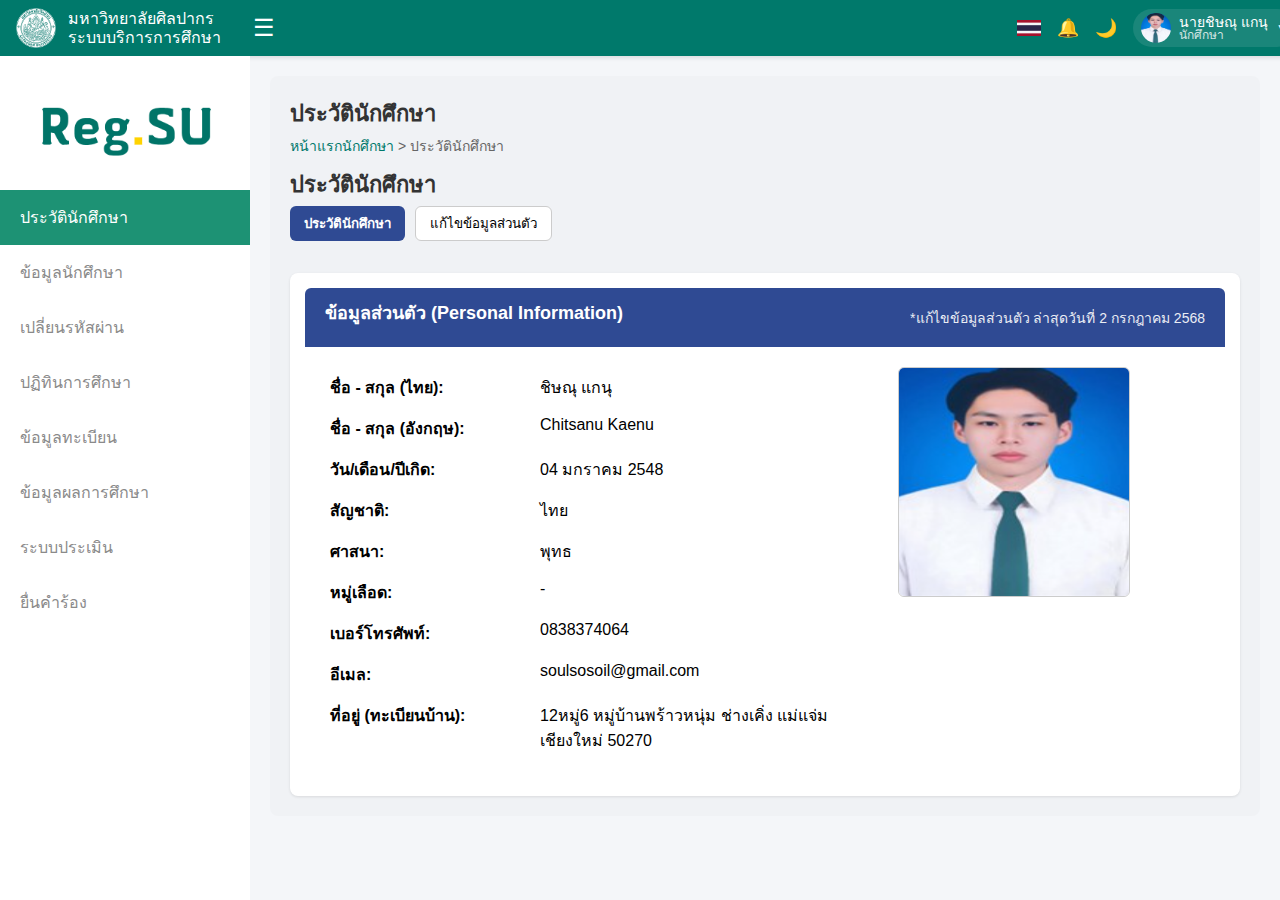
<file: index.html>
<!DOCTYPE html>
<html lang="th">
<head>
  <meta charset="UTF-8">
  <title>ประวัตินักศึกษา | มหาวิทยาลัยศิลปากร</title>
  <link rel="stylesheet" href="last.css"> <!-- เชื่อมไฟล์ CSS -->
  <link rel="stylesheet" href="script.js"> <!-- JAVASCRIPT -->
</head>
<body>
    <div class="header-bar">
    <div class="left-section">
        <img src="logo.png" alt="SU Logo" class="logo">
        <div class="title">
        <div>มหาวิทยาลัยศิลปากร</div>
        <div>ระบบบริการการศึกษา</div>
        </div>
        <div class="menu-icon">&#9776;</div>
    </div>

    <div class="right-section">
        <img src="flag.png" class="icon-small" alt="Thai">
        <span class="icon">🔔</span>
        <span class="icon">🌙</span>
        <div class="profile">
        <img src="profile.png" class="avatar" alt="Profile">
        <div class="name-role">
            <div class="name">นายชิษณุ แกนุ</div>
            <div class="role">นักศึกษา</div>
        </div>
        <span class="dropdown-arrow">▼</span>
        </div>
    </div>
    </div>

  <div class="sidebar">
    <h1><img src="reglogo.png" alt="reglogo" class="regsu-logo"></h1>
    <ul>
      <li class="active">ประวัตินักศึกษา</li>
      <li class="non-active"><a href="index21.html" style="text-decoration:none ; color: rgb(138, 138, 138);">ข้อมูลนักศึกษา</a></li>
      <li class="non-active"><a href="#" style="text-decoration:none ; color: rgb(138, 138, 138);">เปลี่ยนรหัสผ่าน</a></li>
      <li class="non-active"><a href="#" style="text-decoration:none ; color: rgb(138, 138, 138);">ปฏิทินการศึกษา</a></li>
      <li class="non-active"><a href="#" style="text-decoration:none ; color: rgb(138, 138, 138);">ข้อมูลทะเบียน</a></li>
      <li class="non-active"><a href="#" style="text-decoration:none ; color: rgb(138, 138, 138);">ข้อมูลผลการศึกษา</a></li>
      <li class="non-active"><a href="#" style="text-decoration:none ; color: rgb(138, 138, 138);">ระบบประเมิน</a></li>
      <li class="non-active"><a href="#" style="text-decoration:none ; color: rgb(138, 138, 138);">ยื่นคำร้อง</a></li>
    </ul>
  </div>

  <div class="main-content">
    <div class="top-bar">
    <div class="title-area">
      <h2>ประวัตินักศึกษา</h2>
        <div class="breadcrumb">
  <a href="#">หน้าแรกนักศึกษา</a> > <span>ประวัตินักศึกษา</span>
</div>

<div class="main-header">
  <div class="main-header-left">
    <h2 class="page-title">ประวัตินักศึกษา</h2>
    <div class="header-actions">
      <button class="active-btn">ประวัตินักศึกษา</button>
      <button class="secondary-btn">แก้ไขข้อมูลส่วนตัว</button>
    </div>
  </div>
  
</div>
  </div>
        <div class="profile-card">
  <div class="profile-header" >
    <div class="section-title">ข้อมูลส่วนตัว (Personal Information)</div>
    <div class="edit-date">*แก้ไขข้อมูลส่วนตัว ล่าสุดวันที่ 2 กรกฎาคม 2568</div>
  </div>

  <div class="profile-wrapper">
    <!-- ตารางข้อมูล -->
    <div class="info-table">
      <table>
        <tr>
          <td class="label">ชื่อ - สกุล (ไทย):</td>
          <td>ชิษณุ แกนุ</td>
        </tr>
        <tr>
          <td class="label">ชื่อ - สกุล (อังกฤษ):</td>
          <td>Chitsanu Kaenu</td>
        </tr>
        <tr>
          <td class="label">วัน/เดือน/ปีเกิด:</td>
          <td>04 มกราคม 2548</td>
        </tr>
        <tr>
          <td class="label">สัญชาติ:</td>
          <td>ไทย</td>
        </tr>
        <tr>
          <td class="label">ศาสนา:</td>
          <td>พุทธ</td>
        </tr>
        <tr>
          <td class="label">หมู่เลือด:</td>
          <td>-</td>
        </tr>
        <tr>
          <td class="label">เบอร์โทรศัพท์:</td>
          <td>0838374064</td>
        </tr>
        <tr>
          <td class="label">อีเมล:</td>
          <td>soulsosoil@gmail.com</td>
        </tr>
        <tr>
          <td class="label">ที่อยู่ (ทะเบียนบ้าน):</td>
          <td>12หมู่6 หมู่บ้านพร้าวหนุ่ม ช่างเคิ่ง แม่แจ่ม เชียงใหม่ 50270</td>
        </tr>
      </table>
    </div>

    <!-- รูปนักศึกษา -->
    <div class="profile-photo">
      <img src="profile.png" alt="student photo">
    </div>
  </div>
</div>

        
      </div>
    </div>
  </div>

  <script src="script.js"></script> <!-- เชื่อมไฟล์ JS -->
</body>
</html>
</file>
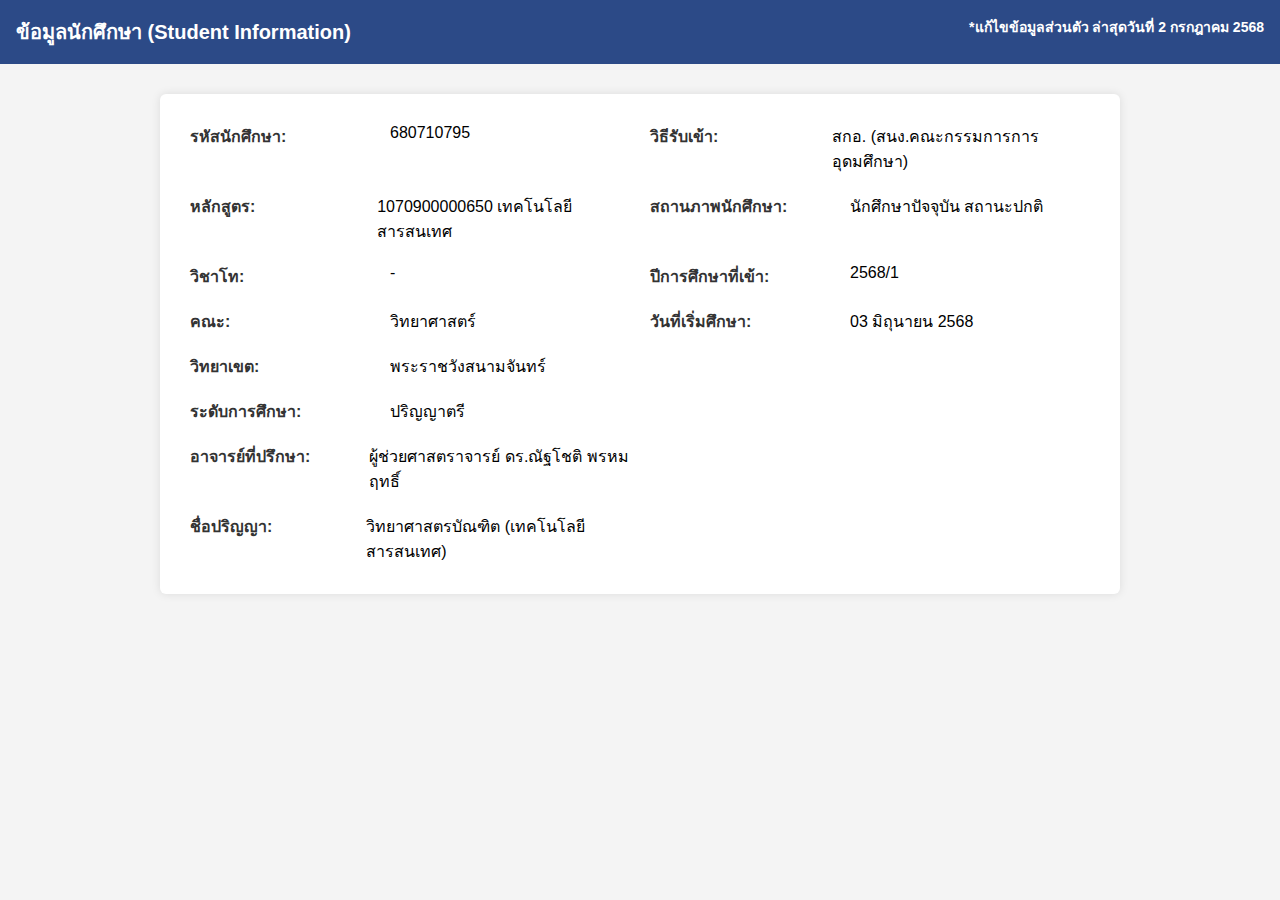
<file: index2.html>
<!DOCTYPE html>
<html lang="th">
<head>
  <meta charset="UTF-8">
  <title>ข้อมูลนักศึกษา</title>
  <style>
    body {
      font-family: sans-serif;
      margin: 0;
      padding: 0;
      background-color: #f4f4f4;
    }

    .header {
      background-color: #2c4a87;
      color: white;
      padding: 16px;
      font-size: 20px;
      font-weight: bold;
    }

    .container {
      background-color: white;
      margin: 30px auto;
      padding: 30px;
      max-width: 900px;
      border-radius: 6px;
      box-shadow: 0 0 10px rgba(0,0,0,0.1);
    }

    .info-table {
      display: grid;
      grid-template-columns: 1fr 1fr;
      gap: 20px;
    }

    .info-pair {
      display: flex;
    }

    .info-pair b {
      width: 200px;
      color: #333;
    }

    .top-note {
      float: right;
      font-size: 14px;
      color: #ffffff;
    }

    @media (max-width: 768px) {
      .info-table {
        grid-template-columns: 1fr;
      }
      .info-pair b {
        width: 150px;
      }
    }
  </style>
</head>
<body>

  <div class="header">
    ข้อมูลนักศึกษา (Student Information)
    <span class="top-note">*แก้ไขข้อมูลส่วนตัว ล่าสุดวันที่ 2 กรกฎาคม 2568</span>
  </div>

  <div class="container">
    <div class="info-table">
      <div class="info-pair"><b>รหัสนักศึกษา:</b> 680710795</div>
      <div class="info-pair"><b>วิธีรับเข้า:</b> สกอ. (สนง.คณะกรรมการการอุดมศึกษา)</div>

      <div class="info-pair"><b>หลักสูตร:</b> 1070900000650 เทคโนโลยีสารสนเทศ</div>
      <div class="info-pair"><b>สถานภาพนักศึกษา:</b> นักศึกษาปัจจุบัน สถานะปกติ</div>

      <div class="info-pair"><b>วิชาโท:</b> -</div>
      <div class="info-pair"><b>ปีการศึกษาที่เข้า:</b> 2568/1</div>

      <div class="info-pair"><b>คณะ:</b> วิทยาศาสตร์</div>
      <div class="info-pair"><b>วันที่เริ่มศึกษา:</b> 03 มิถุนายน 2568</div>

      <div class="info-pair"><b>วิทยาเขต:</b> พระราชวังสนามจันทร์</div>
      <div class="info-pair"><b></b></div>

      <div class="info-pair"><b>ระดับการศึกษา:</b> ปริญญาตรี</div>
      <div class="info-pair"><b></b></div>

      <div class="info-pair"><b>อาจารย์ที่ปรึกษา:</b> ผู้ช่วยศาสตราจารย์ ดร.ณัฐโชติ พรหมฤทธิ์</div>
      <div class="info-pair"><b></b></div>

      <div class="info-pair"><b>ชื่อปริญญา:</b> วิทยาศาสตรบัณฑิต (เทคโนโลยีสารสนเทศ)</div>
      <div class="info-pair"><b></b></div>
    </div>
  </div>

</body>
</html>
</file>
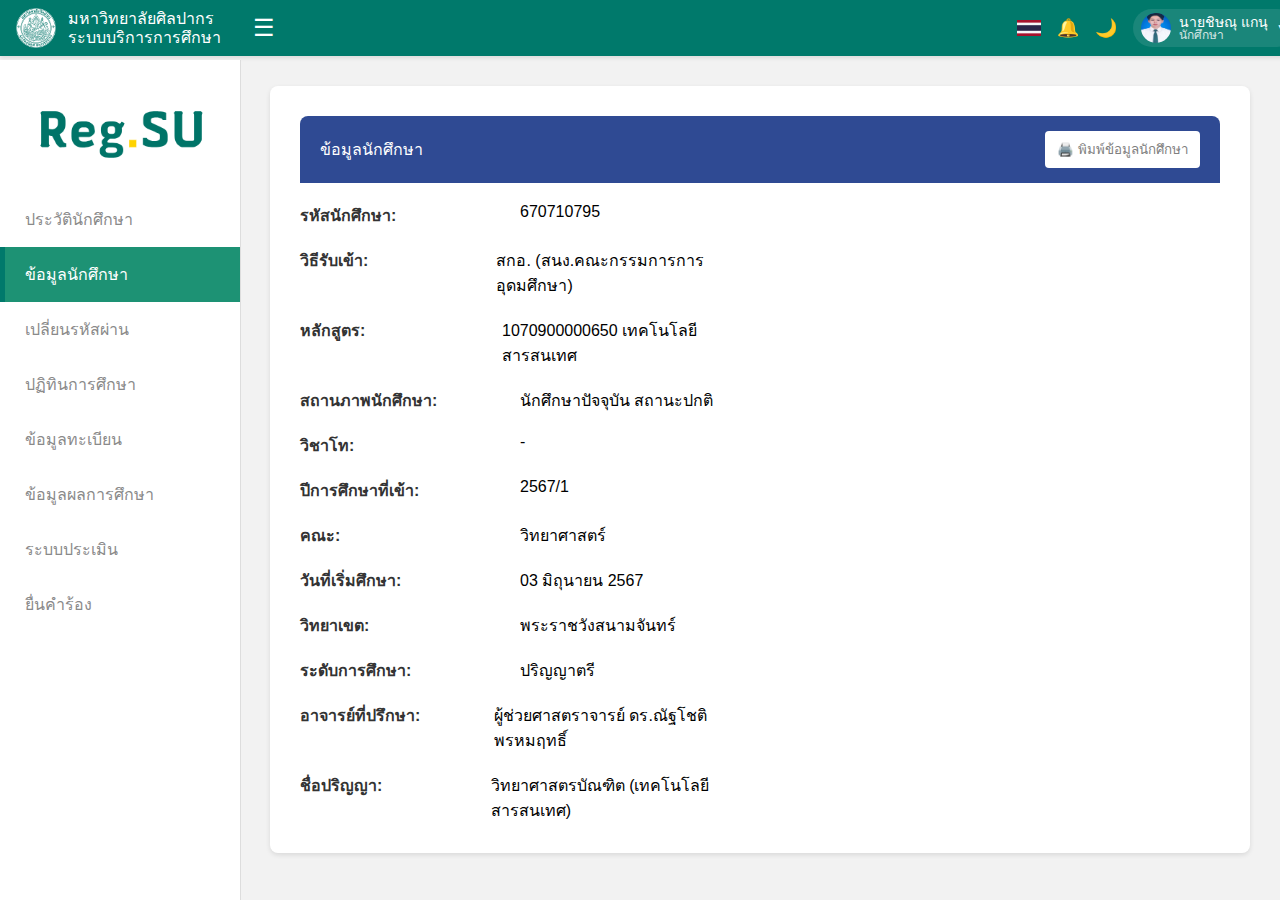
<file: index21.html>
<!DOCTYPE html>
<html lang="th">
<head>
  <meta charset="UTF-8">
  <title>ประวัตินักศึกษา | มหาวิทยาลัยศิลปากร</title>
  <link rel="stylesheet" href="style.css"> <!-- เชื่อมไฟล์ CSS -->
  <link rel="stylesheet" href="script.js"> <!-- JAVASCRIPT -->
  <style>
    body {
      margin: 0;
      font-family: "Segoe UI", sans-serif;
      background-color: #f2f2f2;
    }

    /* Header */


    .header h1 {
      font-size: 20px;
      margin: 0;
    }

    /* Sidebar */
    .header {
    background-color: #00796b;
    color: white;
    padding: 15px 30px;
    display: flex;
    justify-content: space-between;
    align-items: center;
    position: fixed;
    top: 0;
    left: 0;
    width: 100%;
    height: 60px;
    z-index: 1000;
    }

    .sidebar {
    width: 240px;
    background-color: white;
    height: 100vh;
    position: fixed;
    top: 60px; /* ไม่ให้ทับ header */
    left: 0;
    border-right: 1px solid #ddd;
    z-index: 1;
    }


    .sidebar h2 {
      font-size: 24px;
      margin: 20px;
      color: #00796b;
    }

    .sidebar ul {
      list-style: none;
      padding: 0;
      margin: 0;
    }

    .sidebar li {
      padding: 15px 20px;
      border-left: 5px solid transparent;
      cursor: pointer;
      color: #333;
    }

    .sidebar li:hover,
    .sidebar .active {
      background-color: #e0f2f1;
      border-left: 5px solid #00796b;
    }

    /* Main content */
    .main {
      margin-left: 240px;
      padding: 30px;
    }

    .card {
      background-color: white;
      border-radius: 8px;
      padding: 30px;
      box-shadow: 0 2px 5px rgba(0,0,0,0.1);
    }

    .card-header {
      display: flex;
      justify-content: space-between;
      align-items: center;
      background-color: #2f4a93;
      color: white;
      padding: 15px 20px;
      border-radius: 8px 8px 0 0;
    }

    .info-table {
      display: grid;
      grid-template-columns: 1fr 1fr;
      gap: 20px;
      padding-top: 20px;
    }

    .info-pair {
      display: flex;
    }

    .info-pair b {
      width: 220px;
      color: #333;
    }

    .print-button {
      background-color: white;
      color: grey;
      padding: 8px 12px;
      border: none;
      border-radius: 4px;
      cursor: pointer;
    }

    @media (max-width: 768px) {
      .info-table {
        grid-template-columns: 1fr;
      }
    }
  </style>
</head>
<body>
    <div class="header-bar">
    <div class="left-section">
        <img src="logo.png" alt="SU Logo" class="logo">
        <div class="title">
        <div>มหาวิทยาลัยศิลปากร</div>
        <div>ระบบบริการการศึกษา</div>
        </div>
        <div class="menu-icon">&#9776;</div>
    </div>

    <div class="right-section">
        <img src="flag.png" class="icon-small" alt="Thai">
        <span class="icon">🔔</span>
        <span class="icon">🌙</span>
        <div class="profile">
        <img src="profile.png" class="avatar" alt="Profile">
        <div class="name-role">
            <div class="name">นายชิษณุ แกนุ</div>
            <div class="role">นักศึกษา</div>
        </div>
        <span class="dropdown-arrow">▼</span>
        </div>
    </div>
    </div>

  <div class="sidebar">
    <h1><img src="reglogo.png" alt="reglogo" class="regsu-logo"></h1>
    <ul>
      <li class="non-active"><a href="last.html" style="text-decoration: none; color: rgb(138, 138, 138);">ประวัตินักศึกษา</a></li>
      <li class="active"><a href="index21.html" style="text-decoration:none ; color: #ffff;">ข้อมูลนักศึกษา</a></li>
      <li class="non-active"><a href="#" style="text-decoration:none ; color: rgb(138, 138, 138);">เปลี่ยนรหัสผ่าน</a></li>
      <li class="non-active"><a href="#" style="text-decoration:none ; color: rgb(138, 138, 138);">ปฏิทินการศึกษา</a></li>
      <li class="non-active"><a href="#" style="text-decoration:none ; color: rgb(138, 138, 138);">ข้อมูลทะเบียน</a></li>
      <li class="non-active"><a href="#" style="text-decoration:none ; color: rgb(138, 138, 138);">ข้อมูลผลการศึกษา</a></li>
      <li class="non-active"><a href="#" style="text-decoration:none ; color: rgb(138, 138, 138);">ระบบประเมิน</a></li>
      <li class="non-active"><a href="#" style="text-decoration:none ; color: rgb(138, 138, 138);">ยื่นคำร้อง</a></li>
    </ul>
  </div>

  <!-- Main Content -->
  <div class="main">
    <div class="card">
      <div class="card-header">
        <div>ข้อมูลนักศึกษา</div>
        <button class="print-button">🖨️ พิมพ์ข้อมูลนักศึกษา</button>
      </div>

      <!-- ใส่ข้อมูลนักศึกษาจากโค้ดเก่า -->
      <div class="info-table">
        <div class="info-pair"><b>รหัสนักศึกษา:</b> 670710795</div>
        <div class="info-pair"></div>

        <div class="info-pair"><b>วิธีรับเข้า:</b> สกอ. (สนง.คณะกรรมการการอุดมศึกษา)</div>
        <div class="info-pair"></div>

        <div class="info-pair"><b>หลักสูตร:</b> 1070900000650 เทคโนโลยีสารสนเทศ</div>
        <div class="info-pair"></div>

        <div class="info-pair"><b>สถานภาพนักศึกษา:</b> นักศึกษาปัจจุบัน สถานะปกติ</div>
        <div class="info-pair"></div>

        <div class="info-pair"><b>วิชาโท:</b> -</div>
        <div class="info-pair"></div>

        <div class="info-pair"><b>ปีการศึกษาที่เข้า:</b> 2567/1</div>
        <div class="info-pair"></div>

        <div class="info-pair"><b>คณะ:</b> วิทยาศาสตร์</div>
        <div class="info-pair"></div>

        <div class="info-pair"><b>วันที่เริ่มศึกษา:</b> 03 มิถุนายน 2567</div>
        <div class="info-pair"></div>

        <div class="info-pair"><b>วิทยาเขต:</b> พระราชวังสนามจันทร์</div>
        <div class="info-pair"></div>

        <div class="info-pair"><b>ระดับการศึกษา:</b> ปริญญาตรี</div>
        <div class="info-pair"></div>

        <div class="info-pair"><b>อาจารย์ที่ปรึกษา:</b> ผู้ช่วยศาสตราจารย์ ดร.ณัฐโชติ พรหมฤทธิ์</div>
        <div class="info-pair"></div>

        <div class="info-pair"><b>ชื่อปริญญา:</b> วิทยาศาสตรบัณฑิต (เทคโนโลยีสารสนเทศ)</div>
        <div class="info-pair"></div>
      </div>
      </div>
      </div>
  </div>

  <script src="script.js"></script> <!-- เชื่อมไฟล์ JS -->
</body>
</html>
</file>
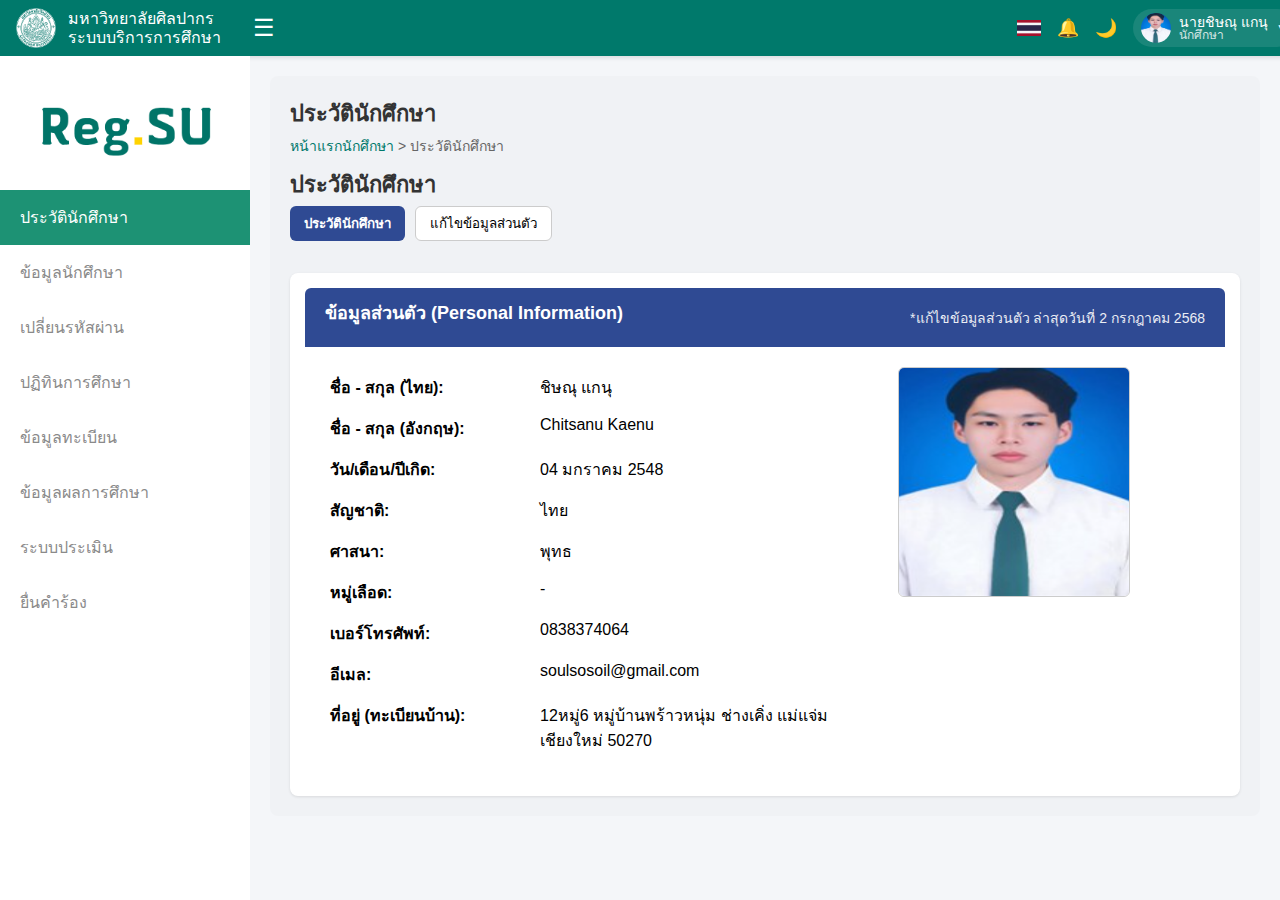
<file: last.html>
<!DOCTYPE html>
<html lang="th">
<head>
  <meta charset="UTF-8">
  <title>ประวัตินักศึกษา | มหาวิทยาลัยศิลปากร</title>
  <link rel="stylesheet" href="last.css"> <!-- เชื่อมไฟล์ CSS -->
  <link rel="stylesheet" href="script.js"> <!-- JAVASCRIPT -->
</head>
<body>
    <div class="header-bar">
    <div class="left-section">
        <img src="logo.png" alt="SU Logo" class="logo">
        <div class="title">
        <div>มหาวิทยาลัยศิลปากร</div>
        <div>ระบบบริการการศึกษา</div>
        </div>
        <div class="menu-icon">&#9776;</div>
    </div>

    <div class="right-section">
        <img src="flag.png" class="icon-small" alt="Thai">
        <span class="icon">🔔</span>
        <span class="icon">🌙</span>
        <div class="profile">
        <img src="profile.png" class="avatar" alt="Profile">
        <div class="name-role">
            <div class="name">นายชิษณุ แกนุ</div>
            <div class="role">นักศึกษา</div>
        </div>
        <span class="dropdown-arrow">▼</span>
        </div>
    </div>
    </div>

  <div class="sidebar">
    <h1><img src="reglogo.png" alt="reglogo" class="regsu-logo"></h1>
    <ul>
      <li class="active">ประวัตินักศึกษา</li>
      <li class="non-active"><a href="index21.html" style="text-decoration:none ; color: rgb(138, 138, 138);">ข้อมูลนักศึกษา</a></li>
      <li class="non-active"><a href="#" style="text-decoration:none ; color: rgb(138, 138, 138);">เปลี่ยนรหัสผ่าน</a></li>
      <li class="non-active"><a href="#" style="text-decoration:none ; color: rgb(138, 138, 138);">ปฏิทินการศึกษา</a></li>
      <li class="non-active"><a href="#" style="text-decoration:none ; color: rgb(138, 138, 138);">ข้อมูลทะเบียน</a></li>
      <li class="non-active"><a href="#" style="text-decoration:none ; color: rgb(138, 138, 138);">ข้อมูลผลการศึกษา</a></li>
      <li class="non-active"><a href="#" style="text-decoration:none ; color: rgb(138, 138, 138);">ระบบประเมิน</a></li>
      <li class="non-active"><a href="#" style="text-decoration:none ; color: rgb(138, 138, 138);">ยื่นคำร้อง</a></li>
    </ul>
  </div>

  <div class="main-content">
    <div class="top-bar">
    <div class="title-area">
      <h2>ประวัตินักศึกษา</h2>
        <div class="breadcrumb">
  <a href="#">หน้าแรกนักศึกษา</a> > <span>ประวัตินักศึกษา</span>
</div>

<div class="main-header">
  <div class="main-header-left">
    <h2 class="page-title">ประวัตินักศึกษา</h2>
    <div class="header-actions">
      <button class="active-btn">ประวัตินักศึกษา</button>
      <button class="secondary-btn">แก้ไขข้อมูลส่วนตัว</button>
    </div>
  </div>
  
</div>
  </div>
        <div class="profile-card">
  <div class="profile-header" >
    <div class="section-title">ข้อมูลส่วนตัว (Personal Information)</div>
    <div class="edit-date">*แก้ไขข้อมูลส่วนตัว ล่าสุดวันที่ 2 กรกฎาคม 2568</div>
  </div>

  <div class="profile-wrapper">
    <!-- ตารางข้อมูล -->
    <div class="info-table">
      <table>
        <tr>
          <td class="label">ชื่อ - สกุล (ไทย):</td>
          <td>ชิษณุ แกนุ</td>
        </tr>
        <tr>
          <td class="label">ชื่อ - สกุล (อังกฤษ):</td>
          <td>Chitsanu Kaenu</td>
        </tr>
        <tr>
          <td class="label">วัน/เดือน/ปีเกิด:</td>
          <td>04 มกราคม 2548</td>
        </tr>
        <tr>
          <td class="label">สัญชาติ:</td>
          <td>ไทย</td>
        </tr>
        <tr>
          <td class="label">ศาสนา:</td>
          <td>พุทธ</td>
        </tr>
        <tr>
          <td class="label">หมู่เลือด:</td>
          <td>-</td>
        </tr>
        <tr>
          <td class="label">เบอร์โทรศัพท์:</td>
          <td>0838374064</td>
        </tr>
        <tr>
          <td class="label">อีเมล:</td>
          <td>soulsosoil@gmail.com</td>
        </tr>
        <tr>
          <td class="label">ที่อยู่ (ทะเบียนบ้าน):</td>
          <td>12หมู่6 หมู่บ้านพร้าวหนุ่ม ช่างเคิ่ง แม่แจ่ม เชียงใหม่ 50270</td>
        </tr>
      </table>
    </div>

    <!-- รูปนักศึกษา -->
    <div class="profile-photo">
      <img src="profile.png" alt="student photo">
    </div>
  </div>
</div>

        
      </div>
    </div>
  </div>

  <script src="script.js"></script> <!-- เชื่อมไฟล์ JS -->
</body>
</html>
</file>
<file: last.css>
body {
  margin: 0;
  font-family: "Kanit", sans-serif;
  background-color: #f4f6f9;
}

.sidebar {
  width: 250px;
  background-color: #ffff;
  color: white;
  height: 100vh;
  position: fixed;
  padding: 20px 0;
}

.sidebar h1 {
  text-align: center;
  font-size: 24px;
  margin-bottom: 30px;
}

.sidebar ul {
  list-style: none;
  padding: 0;
}

.sidebar ul li {
  padding: 15px 20px;
  cursor: pointer;
}

.sidebar ul li:hover,
.sidebar ul li.active {
  background-color: #1d9274;
}

.main-content {
  margin-left: 250px;
  padding: 20px;
}

.header {
  background-color: #1d9274;
  padding: 10px 20px;
  box-shadow: 0 1px 4px rgba(0,0,0,0.1);
  display: flex;
  justify-content: space-between;
  align-items: center;

}
p {
    color: #ffff;
}

.profile-card {
  background-color: white;
  margin-top: 0px;
  padding: 15px;
  border-radius: 8px;
  box-shadow: 0 1px 3px rgba(0,0,0,0.1);
}

.section-title {
  font-size: 20px;
  margin-bottom: 10px;
  color: #1d9274;
}

.profile-info {
  display: flex;
  gap: 20px;
}

/* .profile-photo img {
  width: 160px;
  border-radius: 6px;
  border: 1px solid #ddd;
}

.profile-photo img {
  width: 160px;
  height: auto;
  border-radius: 6px;
  border: 1px solid #ccc;
} */

/* .info-table {
  flex: 1;
}

.info-table table {
  width: 100%;
  border-collapse: collapse;
}

.info-table td {
  padding: 6px 0px;
  vertical-align: top;
}

.info-table td.label {
  font-weight: bold;
  width: 30%;
} */

.photo-area img {
  width: 15%;
  height: auto;
  border-radius: 6px;
  border: 1px solid #ccc;
  display: flex;
  justify-content: space-between;
  gap: 40px;
  align-items: flex-start;
  margin-top: 20px;
}

.header-bar {
  width: 100%;
  background-color: #00796b;
  color: white;
  display: flex;
  justify-content: space-between;
  align-items: center;
  padding: 8px 16px;
  box-shadow: 0 2px 4px rgba(0,0,0,0.1);
  font-family: "Kanit", sans-serif;
}

.left-section {
  display: flex;
  align-items: center;
  gap: 12px;
}

.logo {
  width: 40px;
  height: 40px;
}

.title {
  line-height: 1.2;
}

.menu-icon {
  font-size: 24px;
  margin-left: 20px;
  cursor: pointer;
}

.right-section {
  display: flex;
  align-items: center;
  gap: 16px;
}

.icon-small {
  width: 24px;
  height: 16px;
}

.icon {
  font-size: 18px;
  cursor: pointer;
}

.profile {
  display: flex;
  align-items: center;
  gap: 8px;
  background-color: rgba(255, 255, 255, 0.1);
  padding: 4px 8px;
  border-radius: 20px;
}

.avatar {
  width: 30px;
  height: 30px;
  border-radius: 50%;
  object-fit: cover;
}

.name-role {
  display: flex;
  flex-direction: column;
  line-height: 1;
}

.name {
  font-size: 14px;
}

.role {
  font-size: 12px;
  opacity: 0.8;
}

.dropdown-arrow {
  font-size: 12px;
}

.regsu-logo {
  max-width: 100%;   /* ปรับให้ไม่เกินขอบ */
  height: auto;
  display: block;
  margin: 0 auto;
}

.non-active {
    color: rgb(138, 138, 138);
}

.top-bar {
  background-color: #f0f2f5;
  padding: 20px;
  border-radius: 8px;
  margin-bottom: 20px;
  display: flex;
  justify-content: space-between;
  align-items: flex-start;
  flex-wrap: wrap;
  gap: 12px;
}

.title-area h2 {
  margin: 0;
  font-size: 22px;
  color: #333;
}

.breadcrumb {
  font-size: 13px;
  color: #777;
  margin-top: 4px;
}

.breadcrumb a {
  text-decoration: none;
  color: #0066cc;
}

.action-buttons {
  display: flex;
  gap: 10px;
  margin-top: 4px;
}

.btn-tab {
  background-color: #fff;
  border: 1px solid #ccc;
  padding: 6px 12px;
  border-radius: 4px;
  cursor: pointer;
}

.btn-tab.active {
  background-color: #1d427e;
  color: white;
  border-color: #1d427e;
}

.btn-outline {
  background-color: #fff;
  border: 1px solid #ccc;
  color: #333;
  padding: 6px 12px;
  border-radius: 4px;
  cursor: pointer;
}

.btn-outline:hover {
  background-color: #f1f1f1;
}

.print-button {
  margin-left: auto;
}

.btn-print {
  background-color: #ffffff;
  border: 1px solid #ccc;
  padding: 6px 12px;
  border-radius: 4px;
  cursor: pointer;
}

.btn-print:hover {
  background-color: #f0f0f0;
}

.top-bar {
  background-color: #f0f2f5;
  padding: 20px;
  border-radius: 8px;
  margin-bottom: 20px;
  display: flex;
  justify-content: space-between;
  align-items: flex-start;
  flex-wrap: wrap;
  gap: 12px;
}

.title-area h2 {
  margin: 0;
  font-size: 22px;
  color: #333;
}

.breadcrumb {
  font-size: 13px;
  color: #777;
  margin-top: 4px;
}

.breadcrumb a {
  text-decoration: none;
  color: #0066cc;
}

.action-buttons {
  display: flex;
  gap: 10px;
  margin-top: 4px;
}

.btn-tab {
  background-color: #fff;
  border: 1px solid #ccc;
  padding: 6px 12px;
  border-radius: 4px;
  cursor: pointer;
}

.btn-tab.active {
  background-color: #1d427e;
  color: white;
  border-color: #1d427e;
}

.btn-outline {
  background-color: #fff;
  border: 1px solid #ccc;
  color: #333;
  padding: 6px 12px;
  border-radius: 4px;
  cursor: pointer;
}

.btn-outline:hover {
  background-color: #f1f1f1;
}

.print-button {
  margin-left: auto;
}

.btn-print {
  background-color: #ffffff;
  border: 1px solid #ccc;
  padding: 6px 12px;
  border-radius: 4px;
  cursor: pointer;
}

.btn-print:hover {
  background-color: #f0f0f0;
}

.profile-layout {
  display: flex;
  justify-content: space-between;
  gap: 40px;
  align-items: flex-start;
  margin-top: 20px;
}


.profile-header {
  display: flex;
  justify-content: space-between;
  align-items: center;
  background-color: #2f4a93;
  color: white;
  padding: 10px 20px;
  border-top-left-radius: 6px;
  border-top-right-radius: 6px;
  font-weight: bold;
  flex-wrap: wrap; /* รองรับจอแคบ */
}

.section-title {
  font-size: 18px;
  white-space: nowrap;
  color: white;
}

.edit-date {
  font-size: 14px;
  font-weight: normal;
  opacity: 0.9;
  white-space: nowrap;
}

/* .profile-header {
  display: flex;
  justify-content: space-between;
  align-items: center;
  background-color: #2f4a93;
  color: white;
  padding: 10px 20px;
  border-top-left-radius: 6px;
  border-top-right-radius: 6px;
  font-weight: bold;
} */

/* .section-title {
  font-size: 18px;
}

.edit-date {
  font-size: 14px;
  font-weight: normal;
  opacity: 0.9;
} */

.profile-wrapper {
  display: flex;
  justify-content: space-between;
  gap: 40px;
  padding: 20px;
}

.info-table {
  flex: 1;
}

.info-table table {
  width: 100%;
  border-collapse: collapse;
}

.info-table td {
  padding: 8px 5px;
  vertical-align: top;
}

.info-table .label {
  font-weight: bold;
  width: 200px;
  white-space: nowrap;
}

.profile-photo {
  flex-shrink: 0;
}

.profile-photo img {
  width: 75%;
  height: auto;
  border-radius: 6px;
  border: 1px solid #ccc;
  object-fit: cover;
}

@media (max-width: 768px) {
  .profile-header {
    flex-direction: column;
    align-items: flex-start;
    gap: 4px;
  }
}

.breadcrumb {
  font-size: 14px;
  color: #666;
  margin-bottom: 10px;
}

.breadcrumb a {
  color: #00796b;
  text-decoration: none;
}

/* Container ทั้งหมด */
.main-header {
  display: flex;
  justify-content: space-between;
  align-items: center;
  flex-wrap: wrap; /* รองรับหน้าจอแคบ */
  margin-bottom: 10px;
}

/* ส่วนซ้าย */
.main-header-left {
  display: flex;
  flex-direction: column;
}

.page-title {
  margin: 0;
  font-size: 22px;
  color: #333;
}

/* ปุ่มประวัติ + แก้ไข */
.header-actions {
  display: flex;
  gap: 10px;
  margin-top: 8px;
}

/* ส่วนขวา */
.main-header-right {
  margin-top: 8px;
}

/* ปุ่มต่าง ๆ */
.active-btn {
  background-color: #2f4a93;
  color: white;
  padding: 6px 14px;
  border: none;
  border-radius: 6px;
  font-weight: bold;
  cursor: default;
}

.secondary-btn{
  background-color: white;
  border: 1px solid #ccc;
  padding: 6px 14px;
  border-radius: 6px;
  cursor: pointer;
  font-weight: 500;
}
/* .print-btn {
  background-color: white;
  border: 1px solid #ccc;
  padding: 6px 14px;
  border-radius: 6px;
  cursor: pointer;
  font-weight: 500;
} */

.main-header {
  display: flex;
  justify-content: space-between;
  align-items: flex-start; /* <-- ตรงนี้สำคัญ! */
  flex-wrap: wrap;
  margin-bottom: 20px;
}

.main-header-left {
  display: flex;
  flex-direction: column;
}

.page-title {
  margin: 0;
  font-size: 22px;
  color: #333;
}

.header-actions {
  display: flex;
  gap: 10px;
  margin-top: 4px;  /* เดิมอาจเป็น 12px หรือ 16px */
}

.main-header-right {
  /* ปรับตำแหน่งให้อยู่กลางบรรทัดเดียวกับหัวข้อ */
  align-self: center; /* <--- ให้ลอยกลางเท่าหัวข้อ */
}

.print-btn {
  background-color: white;
  border: 1px solid #ccc;
  padding: 6px 14px;
  border-radius: 6px;
  cursor: pointer;
  font-weight: 500;
  margin-top: 4px;
}
</file>
<file: style.css>
body {
  margin: 0;
  font-family: "Kanit", sans-serif;
  background-color: #f4f6f9;
}

.sidebar {
  width: 250px;
  background-color: #ffff;
  color: white;
  height: 100vh;
  position: fixed;
  padding: 20px 0;
}

.sidebar h1 {
  text-align: center;
  font-size: 24px;
  margin-bottom: 30px;
}

.sidebar ul {
  list-style: none;
  padding: 0;
}

.sidebar ul li {
  padding: 15px 20px;
  cursor: pointer;
}

.sidebar ul li:hover,
.sidebar ul li.active {
  background-color: #1d9274;
}

.main-content {
  margin-left: 250px;
  padding: 20px;
}

.header {
  background-color: #1d9274;
  padding: 10px 20px;
  box-shadow: 0 1px 4px rgba(0,0,0,0.1);
  display: flex;
  justify-content: space-between;
  align-items: center;

}
p {
    color: #ffff;
}

.profile-card {
  background-color: white;
  margin-top: 20px;
  padding: 20px;
  border-radius: 8px;
  box-shadow: 0 1px 3px rgba(0,0,0,0.1);
}

.section-title {
  font-size: 20px;
  margin-bottom: 10px;
  color: #1d9274;
}

.profile-info {
  display: flex;
  gap: 20px;
}

/* .profile-photo img {
  width: 160px;
  border-radius: 6px;
  border: 1px solid #ddd;
} */

.profile-photo img {
  width: 160px;
  height: auto;
  border-radius: 6px;
  border: 1px solid #ccc;
}

.info-table {
  flex: 1;
}

.info-table table {
  width: 100%;
  border-collapse: collapse;
}

.info-table td {
  padding: 8px 5px;
  vertical-align: top;
}

.info-table td.label {
  font-weight: bold;
  width: 30%;
}

.header-bar {
  width: 100%;
  background-color: #00796b;
  color: white;
  display: flex;
  justify-content: space-between;
  align-items: center;
  padding: 8px 16px;
  box-shadow: 0 2px 4px rgba(0,0,0,0.1);
  font-family: "Kanit", sans-serif;
}

.left-section {
  display: flex;
  align-items: center;
  gap: 12px;
}

.logo {
  width: 40px;
  height: 40px;
}

.title {
  line-height: 1.2;
}

.menu-icon {
  font-size: 24px;
  margin-left: 20px;
  cursor: pointer;
}

.right-section {
  display: flex;
  align-items: center;
  gap: 16px;
}

.icon-small {
  width: 24px;
  height: 16px;
}

.icon {
  font-size: 18px;
  cursor: pointer;
}

.profile {
  display: flex;
  align-items: center;
  gap: 8px;
  background-color: rgba(255, 255, 255, 0.1);
  padding: 4px 8px;
  border-radius: 20px;
}

.avatar {
  width: 30px;
  height: 30px;
  border-radius: 50%;
  object-fit: cover;
}

.name-role {
  display: flex;
  flex-direction: column;
  line-height: 1;
}

.name {
  font-size: 14px;
}

.role {
  font-size: 12px;
  opacity: 0.8;
}

.dropdown-arrow {
  font-size: 12px;
}

.regsu-logo {
  max-width: 100%;   /* ปรับให้ไม่เกินขอบ */
  height: auto;
  display: block;
  margin: 0 auto;
}

.non-active {
    color: rgb(138, 138, 138);
}
</file>
